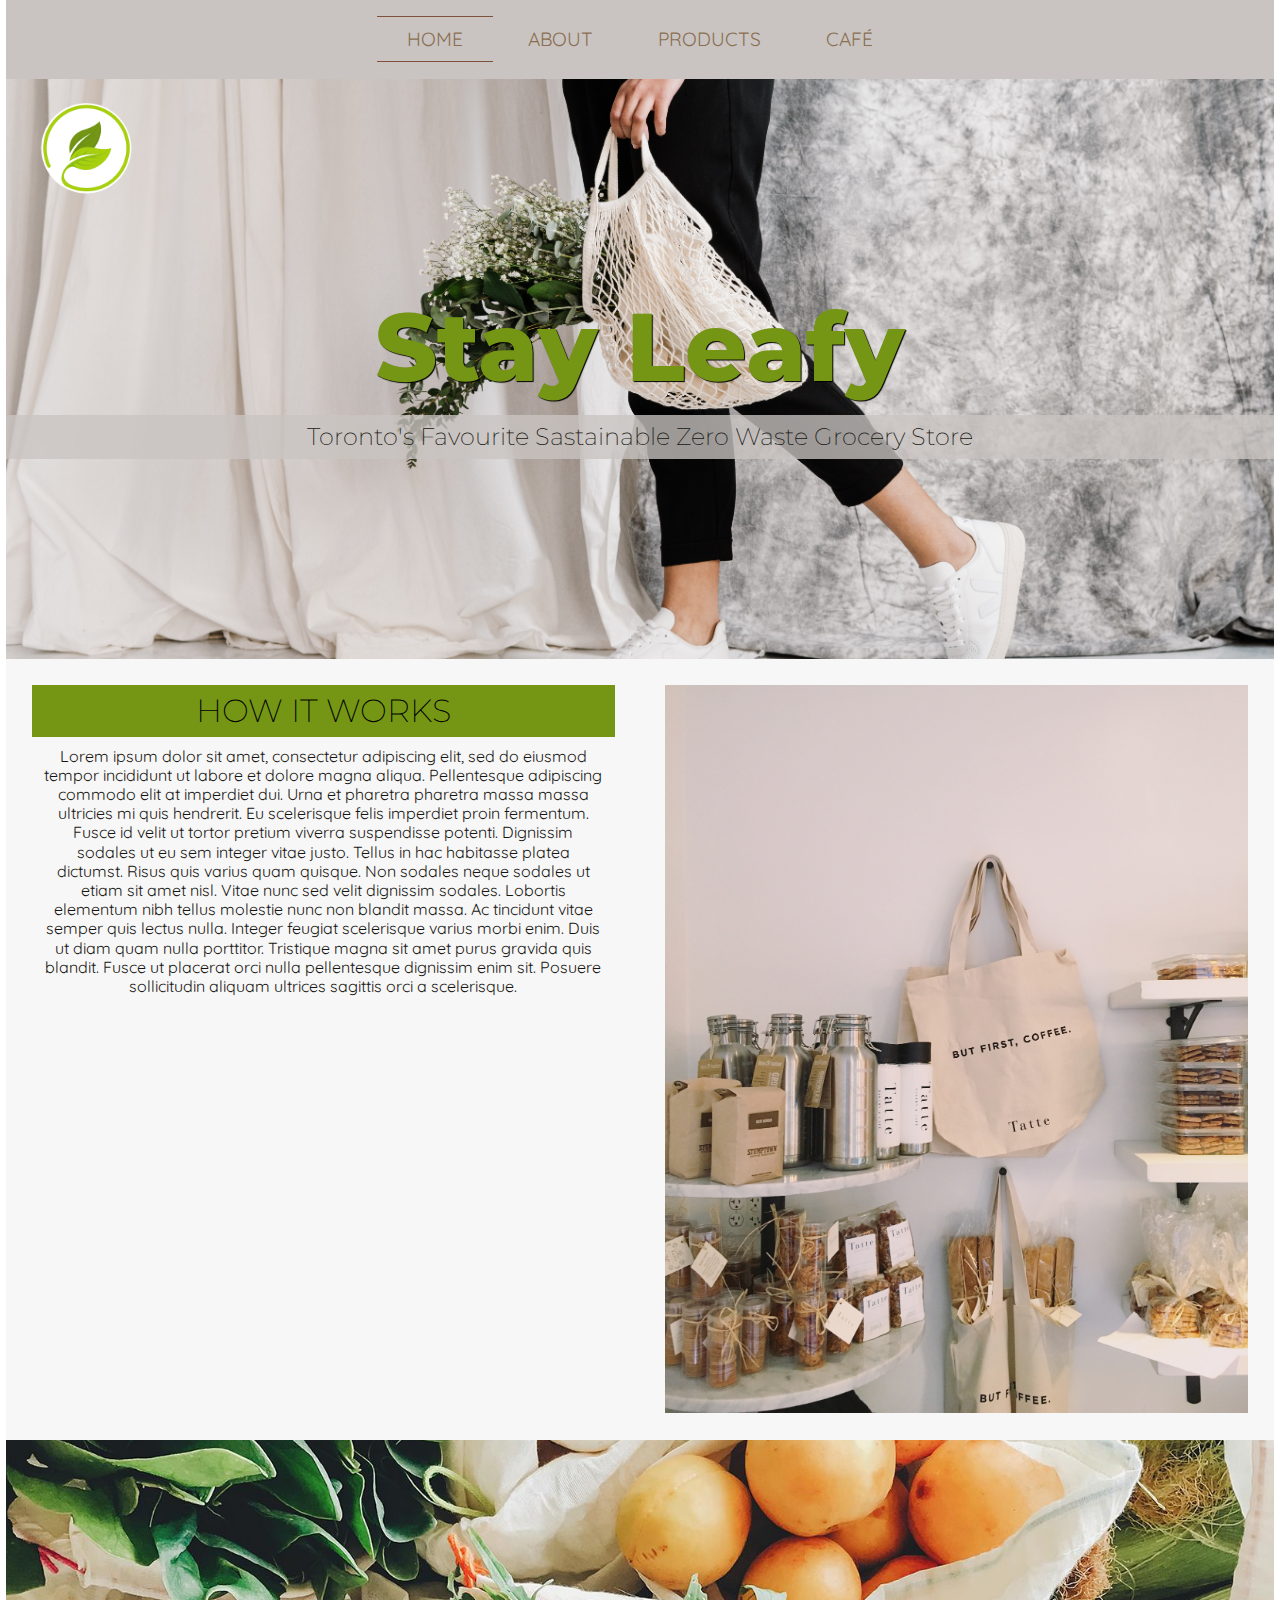
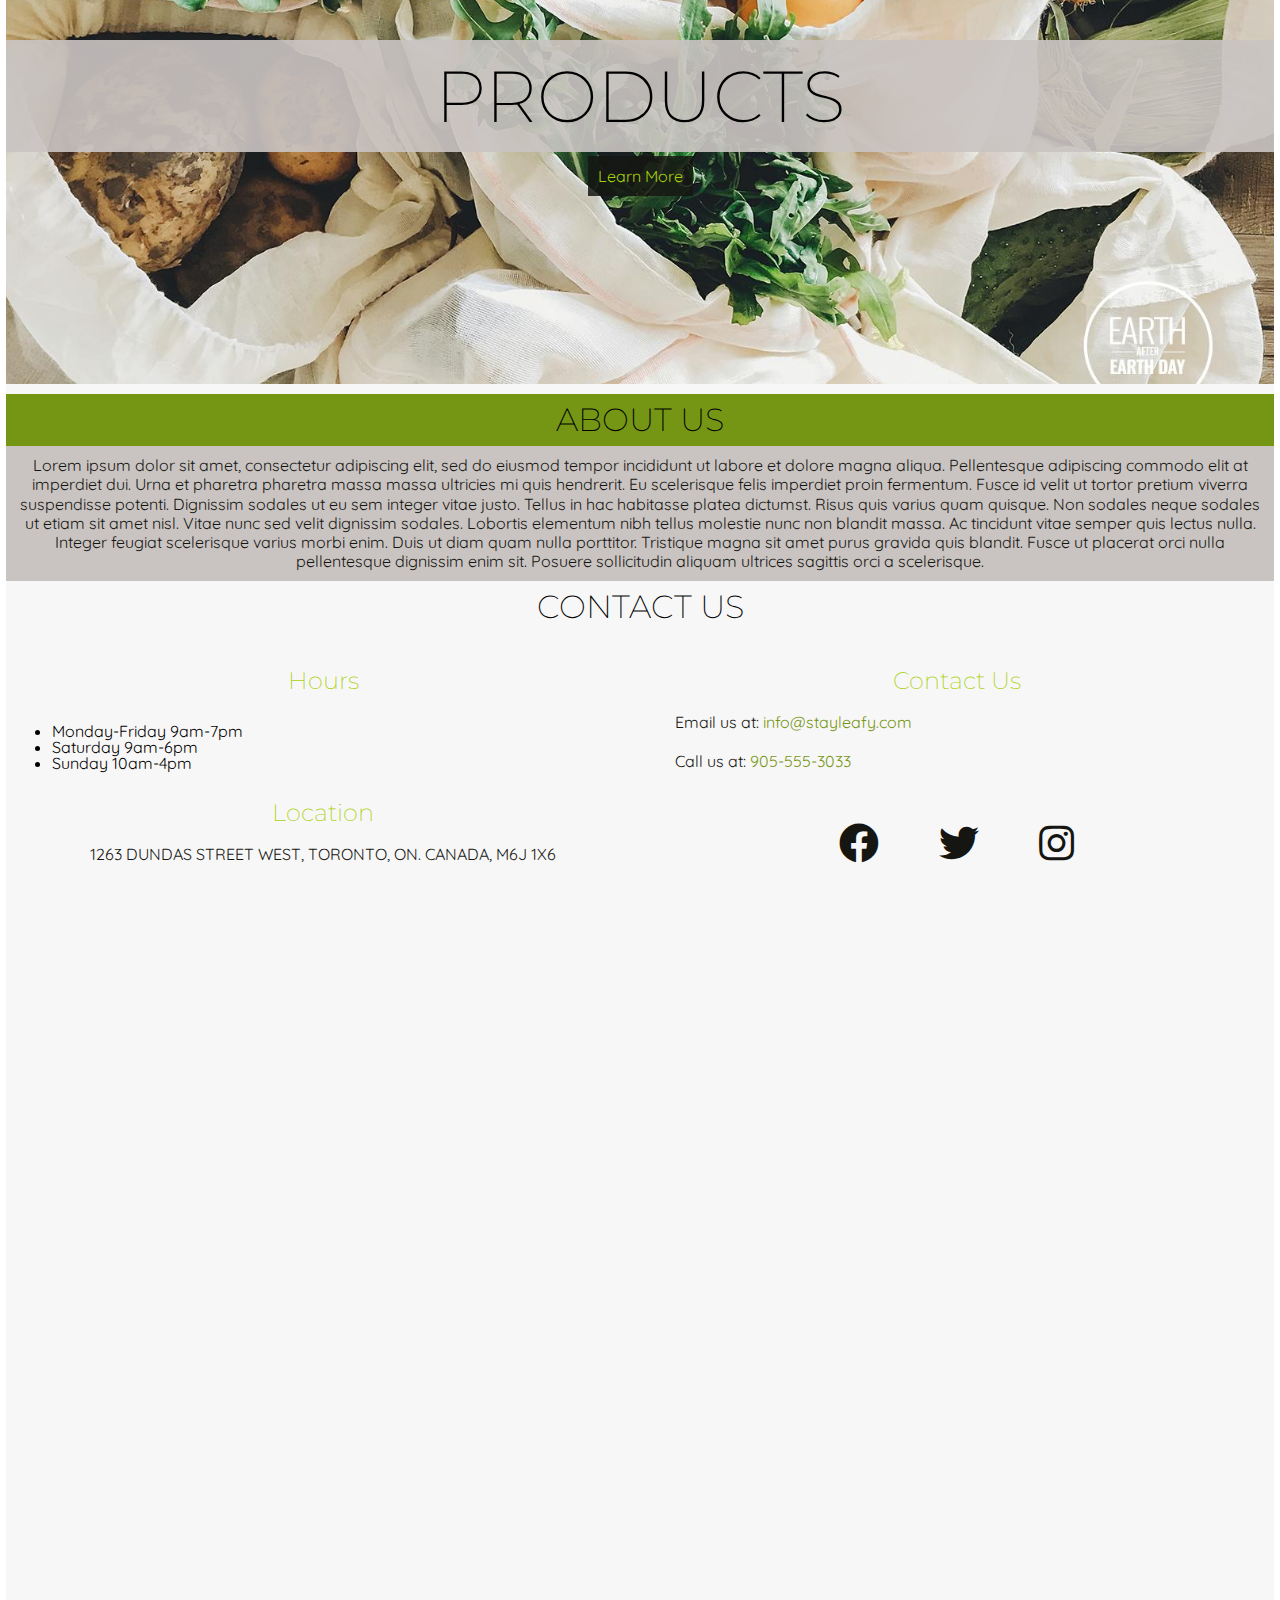
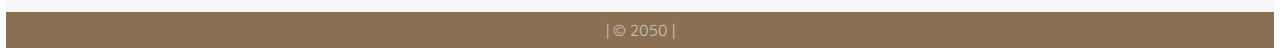
<file: index.html>
<!doctype html>
<html lang="en">

<head>
    <!--=========================================TITLE-->
    <title>Stay Leafy</title>
    <!--=========================================METAS-->
    <meta charset="utf-8">
    <meta name="discription" content="Toronto's New favourite zero waste and sastainable grocery store. Bring your own bags, containers and reusable items and we will provide the food!">
    <meta name="keywords" content="zero waste, sastainability, Toronto, grocery, environmental, Ontario">
    <meta name="viewport" content="width=device-width, initial-scale=1">
    <meta name="author" content="Genny Stevens">

    <!--==========================================FAVICON-->
    <link rel="icon" href="favicon.png">
    <!--============================================RESET-->
    <link rel="stylesheet" href="css/reset.css">
    <!--=======================================STYLESHEET-->
    <link rel="stylesheet" href="css/stylesheet.css">
    <!--=====================================FONT AWESOME-->
    <link href="https://fonts.googleapis.com/icon?family=Material+Icons" rel="stylesheet">
    <link rel="stylesheet" href="https://cdnjs.cloudflare.com/ajax/libs/font-awesome/5.15.3/css/all.min.css" />

</head>

<body>
    <!--========================================CONTAINER-->
    <main id="container">

        <!--==========================================NAV-->
        <nav id="mainNav">
            <ul>
                <li><a href="index.html" class="current">HOME</a></li>
                <li><a href="#about">ABOUT</a></li>
                <li><a href="products.html">PRODUCTS</a></li>
                <li><a href="cafe.html">CAFE&#769;</a></li>
            </ul>
        </nav>

        <!--=======================================HEADER-->
        <header id="mainHeader">
            <h1>Stay Leafy</h1>
            <h2>Toronto's Favourite Sastainable Zero Waste Grocery Store</h2>
        </header>

        <!--======================================CONTENT-->

        <!--HOW IT WORKS-->

        <section id="mainContent">
            <section class="col12 fl">
                <h3>HOW IT WORKS</h3>
                <p>Lorem ipsum dolor sit amet, consectetur adipiscing elit, sed do eiusmod tempor incididunt ut labore et dolore magna aliqua. Pellentesque adipiscing commodo elit at imperdiet dui. Urna et pharetra pharetra massa massa ultricies mi quis hendrerit. Eu scelerisque felis imperdiet proin fermentum. Fusce id velit ut tortor pretium viverra suspendisse potenti. Dignissim sodales ut eu sem integer vitae justo. Tellus in hac habitasse platea dictumst. Risus quis varius quam quisque. Non sodales neque sodales ut etiam sit amet nisl. Vitae nunc sed velit dignissim sodales. Lobortis elementum nibh tellus molestie nunc non blandit massa. Ac tincidunt vitae semper quis lectus nulla. Integer feugiat scelerisque varius morbi enim. Duis ut diam quam nulla porttitor. Tristique magna sit amet purus gravida quis blandit. Fusce ut placerat orci nulla pellentesque dignissim enim sit. Posuere sollicitudin aliquam ultrices sagittis orci a scelerisque.</p>
            </section>
            <section class="col12 fl">
                <img src="images/how-it-works.jpg" alt="sastainable dry goods">
            </section>
        </section>
        <div class="clear"></div>

        <!--LINK TO PRODUCT PAGE-->
        <section id="products" class="col33">
            <h3>PRODUCTS</h3>
            <br>
            <a href="products.html">Learn More</a>
        </section>
        <div class="clear"></div>

        <!--ABOUT US-->
        <section id="about">
            <h3>ABOUT US</h3>
            <p>Lorem ipsum dolor sit amet, consectetur adipiscing elit, sed do eiusmod tempor incididunt ut labore et dolore magna aliqua. Pellentesque adipiscing commodo elit at imperdiet dui. Urna et pharetra pharetra massa massa ultricies mi quis hendrerit. Eu scelerisque felis imperdiet proin fermentum. Fusce id velit ut tortor pretium viverra suspendisse potenti. Dignissim sodales ut eu sem integer vitae justo. Tellus in hac habitasse platea dictumst. Risus quis varius quam quisque. Non sodales neque sodales ut etiam sit amet nisl. Vitae nunc sed velit dignissim sodales. Lobortis elementum nibh tellus molestie nunc non blandit massa. Ac tincidunt vitae semper quis lectus nulla. Integer feugiat scelerisque varius morbi enim. Duis ut diam quam nulla porttitor. Tristique magna sit amet purus gravida quis blandit. Fusce ut placerat orci nulla pellentesque dignissim enim sit. Posuere sollicitudin aliquam ultrices sagittis orci a scelerisque.</p>
        </section>
        <!--LOCATION/CONTACT-->
        <section>
            <h3>CONTACT US</h3>
            <aside class="col12 fl">
                <h5>Hours</h5>
                <ul class="notCentered">
                    <li>Monday-Friday 9am-7pm</li>
                    <li>Saturday 9am-6pm</li>
                    <li>Sunday 10am-4pm</li>
                </ul>
                <h5>Location</h5>
                <p>1263 DUNDAS STREET WEST, TORONTO, ON. CANADA, M6J 1X6</p>
            </aside>
            <aside id="contact" class="col12 fl">
                <h5>Contact Us</h5>
                <p class="notCentered">Email us at:&nbsp;<a href="mailto:info@stayleafy.com">info@stayleafy.com</a></p>
                <p class="notCentered">Call us at:&nbsp;<a href="tel:9055553033">905-555-3033</a></p>
                <br><br>
                <div class="socials">
                        <a href="https://facebook.com" target="_blank"><i class="fab fa-facebook"></i></a><a href="https://instagram.com" target="_blank"><i class="fab fa-twitter"></i></a><a href="https://www.twitter.com" target="_blank"><i class="fab fa-instagram"></i></a>
                    </div>
            </aside>
            <div class="clear"></div>
            <!--MAP-->
            <div class="embed-container">
            <iframe src="https://www.google.com/maps/embed?pb=!1m18!1m12!1m3!1d2886.9456705075354!2d-79.42659824919738!3d43.64929867901897!2m3!1f0!2f0!3f0!3m2!1i1024!2i768!4f13.1!3m3!1m2!1s0x882b35220fa6ee9f%3A0x7687919eb00002a1!2sUnboxed%20Market!5e0!3m2!1sen!2sca!4v1616183884283!5m2!1sen!2sca" style="border:0;" allowfullscreen="" loading="lazy"></iframe>
            </div>
        </section>
        <!--VIDEO-->
        <!--
        <video>
            
        </video>
-->
        <!--==========================================FOOTER-->
        <footer id="mainFooter">
            | &copy; 2050 |
        </footer>
    </main>
</body></html>
</file>
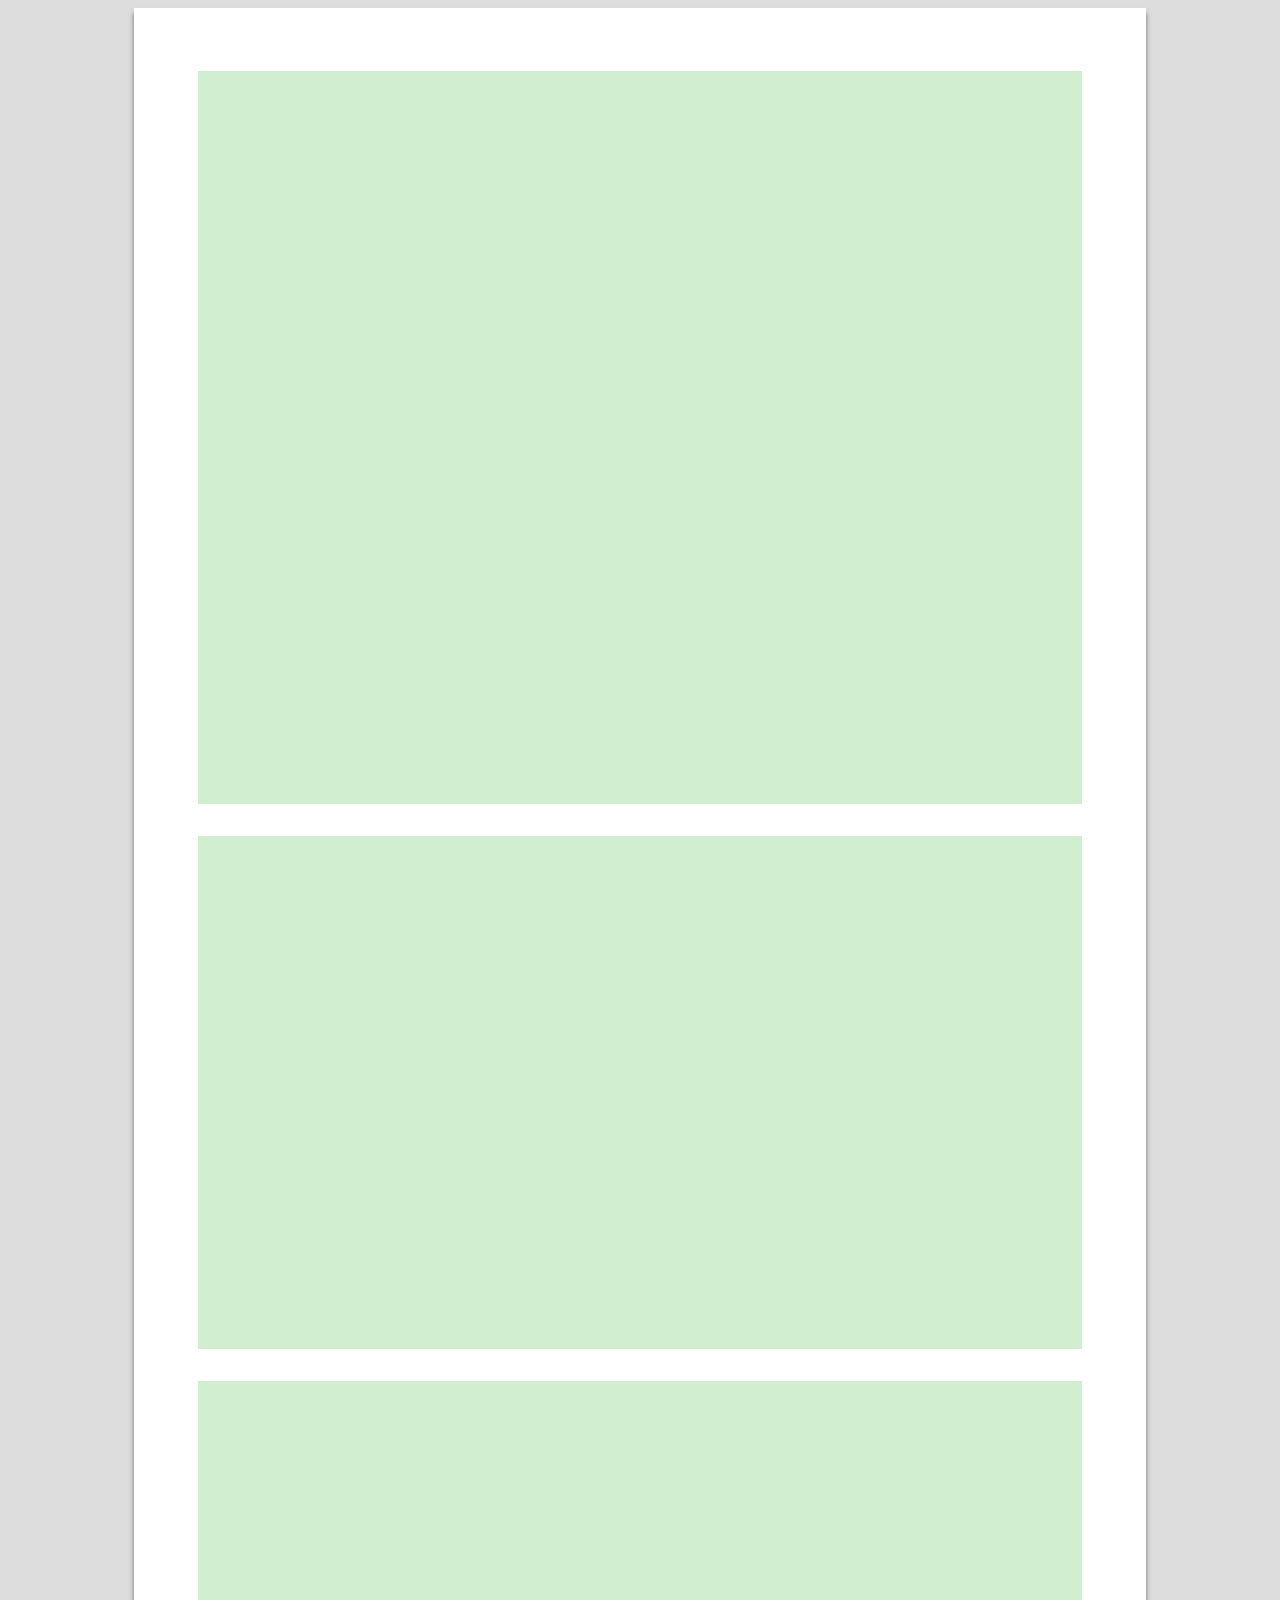
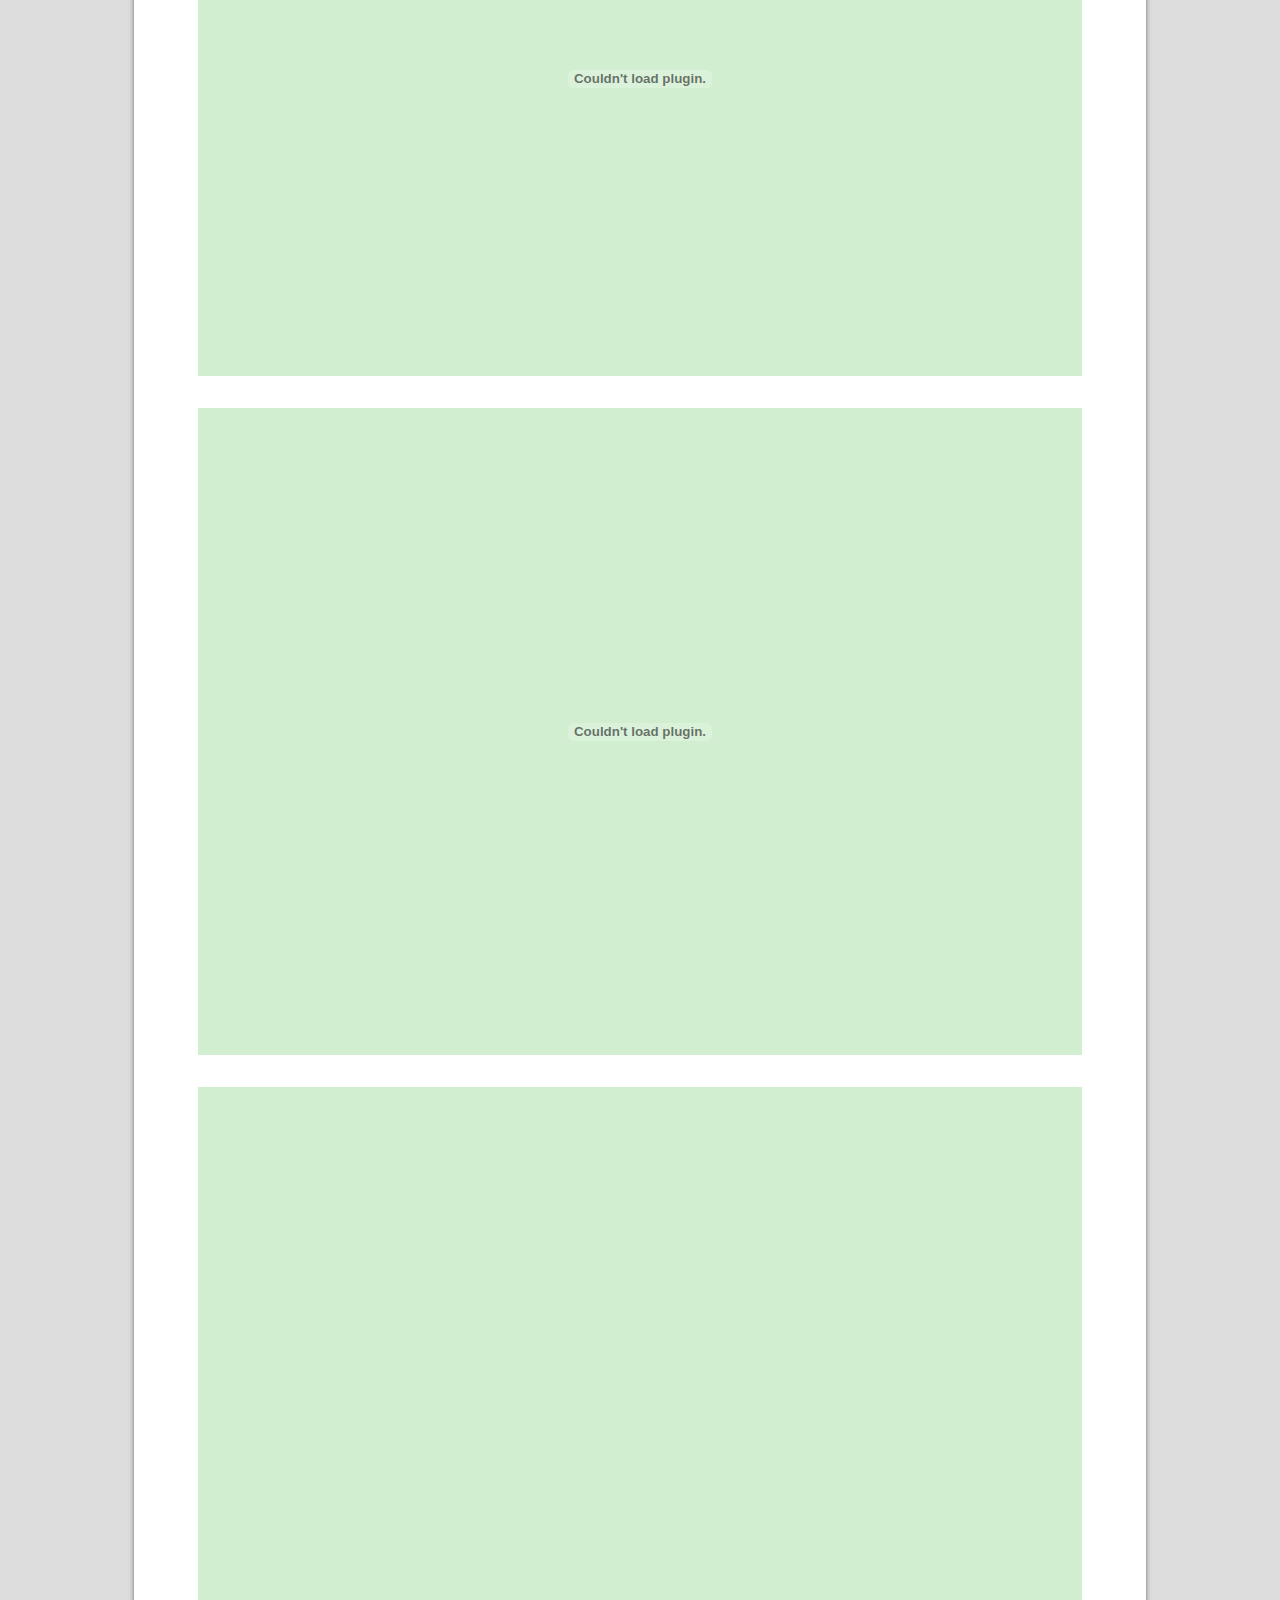
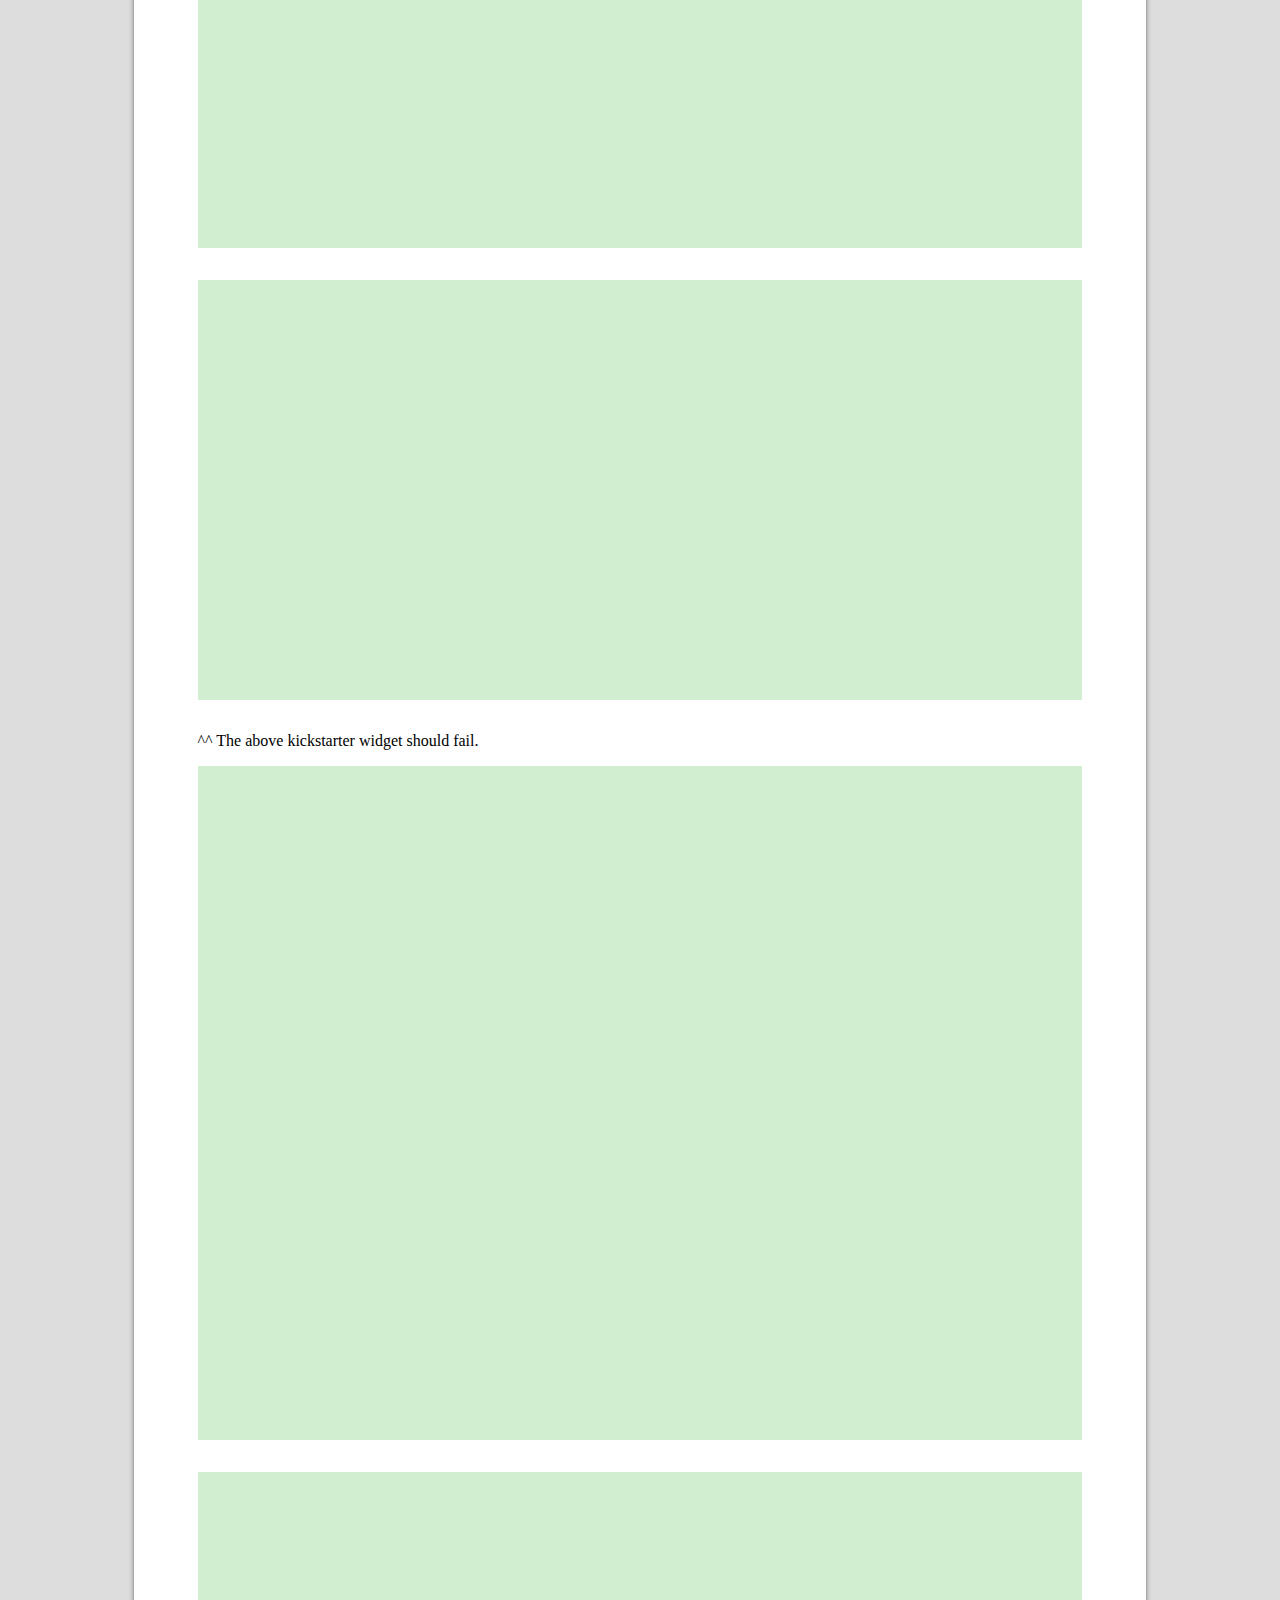
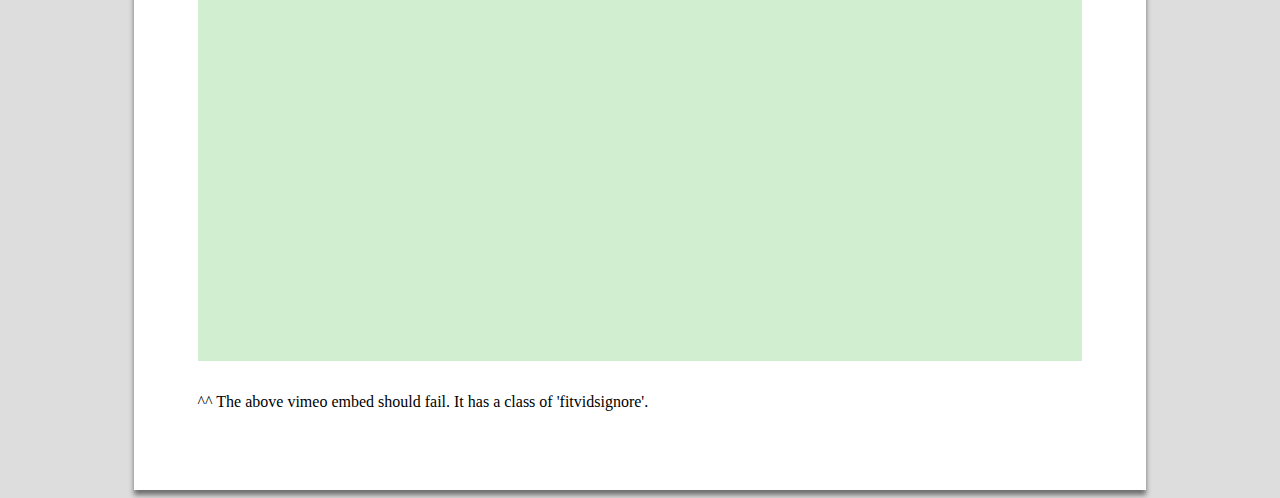
<file: source/FitVids.js-master/tests.html>
<!DOCTYPE html>
<html>
	<head>
        <meta name="viewport" content="width=device-width,initial-scale=1">
        <title>Fluid Width Videos with Fitvids.js</title>
        <style>
          body {
            background: #ddd;
          }

          video {
            max-width: 100%;
            height: auto;
          }

          iframe,
          embed,
          object {
            max-width: 100%;
          }

          .container {
            width: 70%;
            padding: 5%;
            margin:0px auto;
            background:#fff;
            box-shadow: 0 5px 5px rgba(0, 0, 0, 0.5);
          }

          .vendor {
            padding: 2%;
            background: #d1eed1;
            margin-bottom: 2em;
          }

          .unsupported {
            background: #fddfde;
          }
        </style>
    </head>
    <body>
      <div class="container">
        <div class="vendor">
        	<iframe width="425" height="349" src="http://www.youtube.com/embed/FKWwdQu6_ok" frameborder="0" allowfullscreen></iframe>
	      </div>
	      <div class="vendor">
        	<iframe src="http://player.vimeo.com/video/25708134?title=0&amp;byline=0&amp;portrait=0" width="400" height="225" frameborder="0"></iframe>
        </div>
        <div class="vendor">
        	<object classid="clsid:D27CDB6E-AE6D-11cf-96B8-444553540000" width="437" height="288" id="viddler"><param name="movie" value="http://www.viddler.com/player/d6c37b62/" /><param name="allowScriptAccess" value="always" /><param name="allowFullScreen" value="true" /><param name="flashvars" value="fake=1"/><embed src="http://www.viddler.com/player/d6c37b62/" width="437" height="288" type="application/x-shockwave-flash" allowScriptAccess="always" allowFullScreen="true" flashvars="fake=1" name="viddler" ></embed></object>
        </div>
        <div class="vendor">
        	<embed src="http://blip.tv/play/AYHCnikC" type="application/x-shockwave-flash" width="550" height="396" wmode="transparent" allowscriptaccess="always" allowfullscreen="true" ></embed>
        </div>
        <div class="vendor">
<iframe frameborder="0" height="410px" src="http://www.kickstarter.com/projects/30453381/the-shape-of-design/widget/video.html" width="480px"></iframe>
        </div>
        <div class="vendor">
          <iframe frameborder="0" height="380" src="http://www.kickstarter.com/projects/150422311/screencasting-a-complete-redesign/widget/card.html" width="220"></iframe>
        </div>
        <p>^^ The above kickstarter widget should fail.</p>
        <div class="vendor">
          <iframe width="520px" height="391px" src="http://socialcam.com/videos/XRMP3Y5t/embed?utm_campaign=web&utm_source=embed" frameborder="0" allowfullscreen></iframe>
        </div>
        <div class="vendor">
          <iframe class="fitvidsignore" src="http://player.vimeo.com/video/28523422?title=0&amp;byline=0&amp;portrait=0&amp;color=4584be" width="800/embed/?moog_width=800" height="450" frameborder="0"></iframe>
        </div>
        <p>^^ The above vimeo embed should fail. It has a class of 'fitvidsignore'.

      </div>

      <script src="http://ajax.googleapis.com/ajax/libs/jquery/1.10.2/jquery.min.js"></script>
      <script src="jquery.fitvids.js"></script>
      <script>
        // Basic FitVids Test
        $(".container").fitVids();
        // Custom selector and No-Double-Wrapping Prevention Test
        $(".container").fitVids({ customSelector: "iframe[src^='http://socialcam.com']"});
      </script>
      </body>
  </html>
</file>
<file: css/stylesheet.css>
/******************************************************************COLOURS*/
/*
CLOUD: #C9C4C1
RANGOON GREEN: #151612
SHADOW: #8A6F52
IRONSTONE: #7E523A
DARK GREEN: #759614
LIGHT GREEN: #a8d00f

YELLOW: #f0c200;
*/
/******************************************************************FONTS*/
@import url('https://fonts.googleapis.com/css2?family=Montserrat:wght@200;800&family=Quicksand:wght@300&display=swap');

h1 {
    font-family: 'Montserrat', sans-serif;
    font-weight: 800;
}

h2,
h3,
h4,
h5,
h6 {
    font-family: 'Montserrat', sans-serif;
    font-weight: 200;
}

body {
    font-family: 'Quicksand', sans-serif;
}

/******************************************************************GLOBAL*/
h1 {
    font-size: 600%;
    text-shadow: 1px 1px 1px #000;
    padding: 20px;
}

h2,
h3,
h4,
h5,
h6 {
    /*    text-shadow: 0.5px 0 0 #000;*/
    padding: 10px;
}

a,
img {
    text-decoration: none;
    color: #759614;
    transition: all 0.5s ease;
}

img {
    max-width: 100%;
    height: auto;
}

p {
    line-height: 1.2em;
    color: #151612;
    padding: 10px;
}

h3 {
    font-size: 2em
}

h5 {
    font-size: 1.5em;
    color: #a8d00f;
}
h6 {
    font-size: 1em;
}
iframe {
    width: 80%;
    margin: 0 auto;
/*    height: 300px;*/
    padding-bottom: 20px;
}
video {
    width:90%;
    height: auto; 
    padding-bottom: 10px;
/*
    object-fit: cover;
    width: 100vw;
    height: 100vh;
    position: fixed;
    top: 0;
    left: 0;
*/
}

/******************************************************************LAYOUTS*/
#container {
    text-align: center;
    width: 99%;
    margin: 0 auto;
    background-color: rgba(201, 196, 193, 0.13);
}

/*NAV*/
#mainNav {
    padding: 10px;
    font-size: 1.2em;
    background-color: #C9C4C1;

}

#mainNav ul li {
    display: inline;
}

#mainNav a {
    color: #8A6F52;
    padding: 10px 30px;
}

#mainNav a:hover {
    text-decoration: underline;
}

/*HEADER*/
#mainHeader {
    background-image:
        url(../images/logo.png),
        url(../images/header-background.jpg);
    background-position:
        30px 20px,
        center center;
    background-repeat: no-repeat;
    background-size:
        100px,
        cover;
    padding: 200px 0;
    color: #759614;
}

#mainHeader h2 {
    background-color: rgba(201, 196, 193, 0.78);
    color: #151612;
}

/*PRODUCTS HEADER*/
#productsHeader {
    background-image:
        url(../images/logo.png),
        url(../images/product-header-background.jpg);
    background-position:
        30px 20px,
        center center;
    background-repeat: no-repeat;
    background-size:
        100px,
        cover;
    padding: 200px 0;
    color: #759614;
}
/*CAFE HEADER*/
#cafeHeader {
    background-image:
        url(../images/logo-cafe.png),
        url(../images/cafe-images/coffee-beans.jpg);
    background-position:
        30px 20px,
        center center;
    background-repeat: no-repeat;
    background-size:
        100px,
        cover;
    padding: 200px 0;
    
}
#cafeHeader h1, #cafeHeader h2, #contact-cafe h5 {
    color: #f0c200;
}
/*CAFE STUFF*/
#cafeContent  h3, #col-cafe h3, #vimeo-vid h3 {
    background-color: #f0c200;
}
#col-cafe span {
    font-size: 500%;
}

#col-cafe h5{
    color: #f0c200;
}
#vimeo-vid {
    margin-top:10px;
}
/*HOW IT WORKS*/
#mainContent h3, #colProducts h3, #about h3 {
    background-color: #759614;
}
/*PRODUCTS*/
#products {
    background-image: url(../images/products-background.jpg);
    background-position: center center;
    background-size: cover;
    background-repeat: no-repeat;
    width: 100%;
    margin: auto auto 10px auto;
    padding: 200px 0;

}

#products h3 {
    padding: 20px 0;
    font-size: 4.5em;
    background-color: rgba(201, 196, 193, 0.91);
}

#products a {
    background-color: rgba(21, 22, 18, 0.85);
    padding: 10px;
    color: #a8d00f;
    font-size: 1em;

}

#products a:hover {
    background-color: rgba(168, 208, 15, 0.85);
    padding: 10px;
    color: #151612;
}

#colProducts h3 {
    margin-top: 10px;
}
/*ABOUT US*/
#about {
    background-color: #C9C4C1;
}


/*CONTACT US*/
#contact a:hover {
    text-decoration: underline;
}

#contact span, #contact i {
    color: #151612;
}

#contact span:hover, #contact i:hover {
    background-color: #a8d00f;
}

/*FOOTER*/
#mainFooter {
    padding: 10px;
    background-color: #8A6F52;
    color: #C9C4C1;
}


/******************************************************************COLUMNS*/
.col13 {
    width: 29.3333%;
}

.col33 {
    width: 100%
}

.col12 {
    width: 46%;
}
.col23 {
    width:64.66%;
}

.col13,
.col12,
.col33 
.col23{
    margin: 1%;
    padding: 1%;
}

/******************************************************************MOBILE*/
/*PHONE*/
@media screen and (max-width:480px) {
    #container {
        text-align: center;
        width: 100%;
        margin: 0 auto;
        background-color: rgba(201, 196, 193, 0.36);
    }

    /*NAV*/
    #mainNav {
        height: 50px;
        width: 100%;
        font-size: 0.8em;
        background-color: #C9C4C1;
        text-align: center;

    }

    #mainNav ul li {
        display: inline;
    }

    #mainNav a {
        color: #8A6F52;
        padding: 10px 10px;
    }

    #mainNav a:hover {
        background-color: #a8d00f;
        color: #fff;
    }

    /*HEADER*/
    #mainHeader {
        background-image:
            url(../images/logo.png),
            url(../images/header-background.jpg);
        background-position:
            10px 10px,
            center center;
        background-repeat: no-repeat;
        background-size:
            100px,
            cover;
        padding: 200px 0;
        color: #759614;
    }

    #mainHeader h2 {
        background-color: rgba(201, 196, 193, 0.78);
        color: #151612;
    }

    /*PRODUCTS PAGE HEADER*/
    #productsHeader {
        background-image:
            url(../images/logo.png),
            url(../images/product-header-background.jpg);
        background-position:
            10px 10px,
            center center;
        background-repeat: no-repeat;
        background-size:
            100px,
            cover;
        padding: 200px 0;
        color: #759614;
    }

    #productsHeader h1 {
        font-size: 3.5em
    }

    /*HOW IT WORKS*/
    #mainContent h3,
    #colProducts h3,
    #about h3 {
        background-color: #759614;
    }

    /*PRODUCTS*/
    #products {
        background-image: url(../images/products-background.jpg);
        background-position: right center;
        background-size: cover;
        background-repeat: no-repeat;
        width: 100%;
        margin: auto auto 10px auto;
        padding: 200px 0;

    }

    #products h3 {
        padding: 20px 0;
        font-size: 3.8em;
        background-color: rgba(201, 196, 193, 0.91);
    }

    #products a {
        background-color: rgba(21, 22, 18, 0.85);
        padding: 10px;
        color: #a8d00f;
        font-size: 1em;

    }

    #products a:hover {
        background-color: rgba(168, 208, 15, 0.85);
        padding: 10px;
        color: #151612;
    }

    /*ABOUT US*/
    #about {
        background-color: #C9C4C1;
    }

    /*CONTACT US*/
    #contact a:hover {
        text-decoration: underline;
    }

    #contact img {
        width: 7%;
        margin: 10px;
        padding: 10px;
    }

    #contact img:hover {
        background-color: #a8d00f;
    }

    /*FOOTER*/
    #mainFooter {
        padding: 10px;
        background-color: #8A6F52;
        color: #C9C4C1;
    }

    .col12,
    .col13,
    .col33,
    .col23 {
        margin: 1%;
        padding: 1%;
        float: none !important;
    }

    .col13, .col23, .col12 {
        width: 96%;
    }

}

/*END OF PHONE*/
/**************************************************************REUSABLE CLASSES*/
.current {
    border-top: 1px solid #7E523A;
    border-bottom: 1px solid #7E523A;
}

.notCentered {
    text-align: left;
}

.fl {
    float: left;
}

.fr {
    float: right;
}

.clear {
    clear: both;
}
/*RESPONSIVE IFRAMES*/
.embed-container {
    position: relative;
    padding-bottom: 56.25%;
    height: 0;
    overflow: hidden;
    max-width: 94%;
}

.embed-container iframe, .embed-container object, .embed-container embed {
    position: absolute;
    top:0;
    left: 0;
    width: 100%;
    height: 100%;
    margin-left: 50px;
}

.vid-container {
    padding: 10px;
}
.socials i{
    font-size: 250%;
    padding: 10px 30px;
}
.col23 i {
    font-size: 300%
}
</file>
